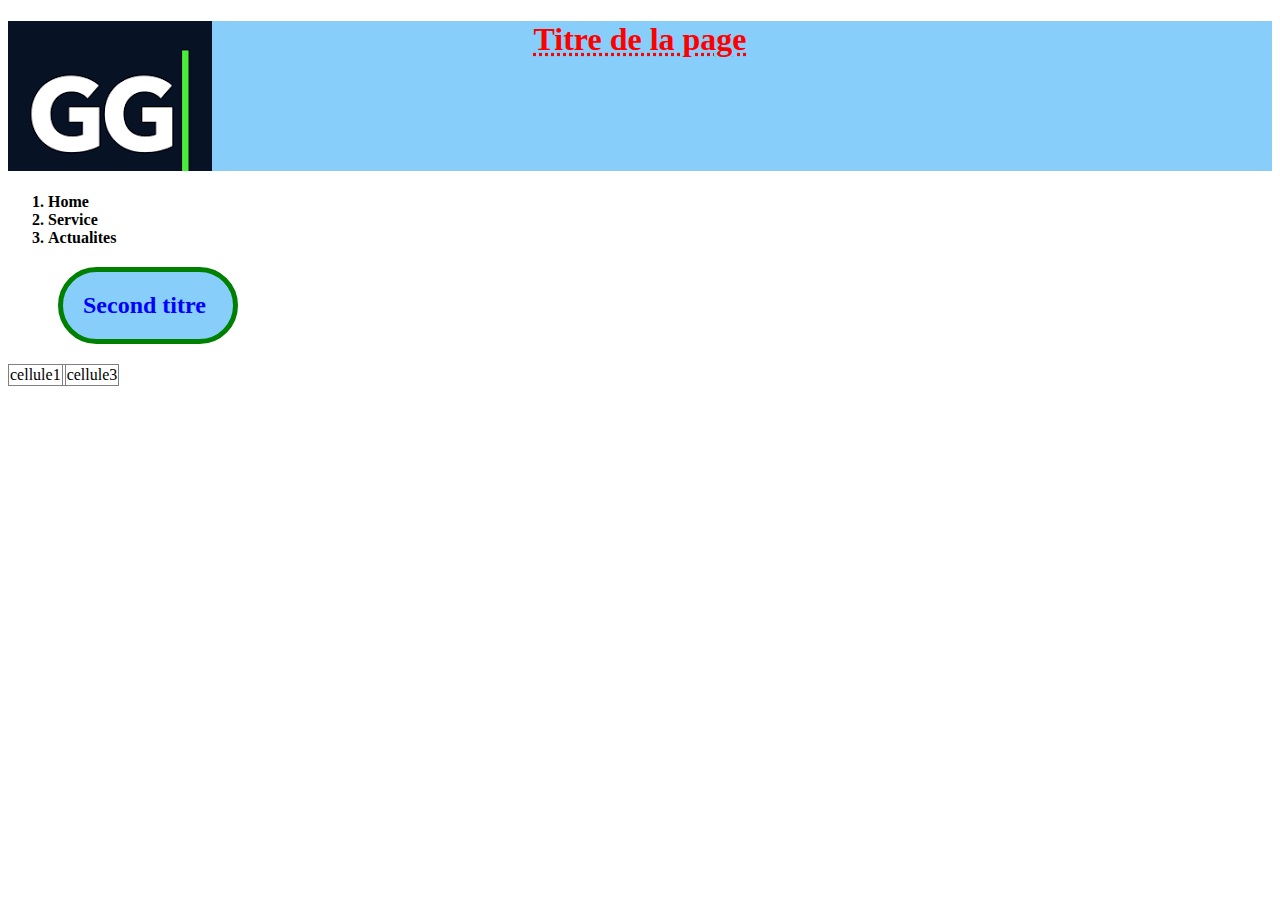
<file: intro_css/index.html>
<!DOCTYPE html>
<html lang="en">
<head>
    <meta charset="UTF-8">
    <meta name="viewport" content="width=device-width, initial-scale=1.0">
    <title>Intro CSS</title>
    <link rel="stylesheet" href="./style.css">
</head>
<body>
    <h1>Titre de la page</h1>
    <nav>
        <ul>
            <li>Home</li>
            <li>Service</li>
            <li>Actualites</li>
        </ul>
    </nav>
    <h2>Second titre</h2>

    <table border="">
        <thead>
            <tr>
                <td>cellule1</td>
                <td></td>
                <td>cellule3</td>
            </tr>
        </thead>
    </table>
</body>
</html>
</file>
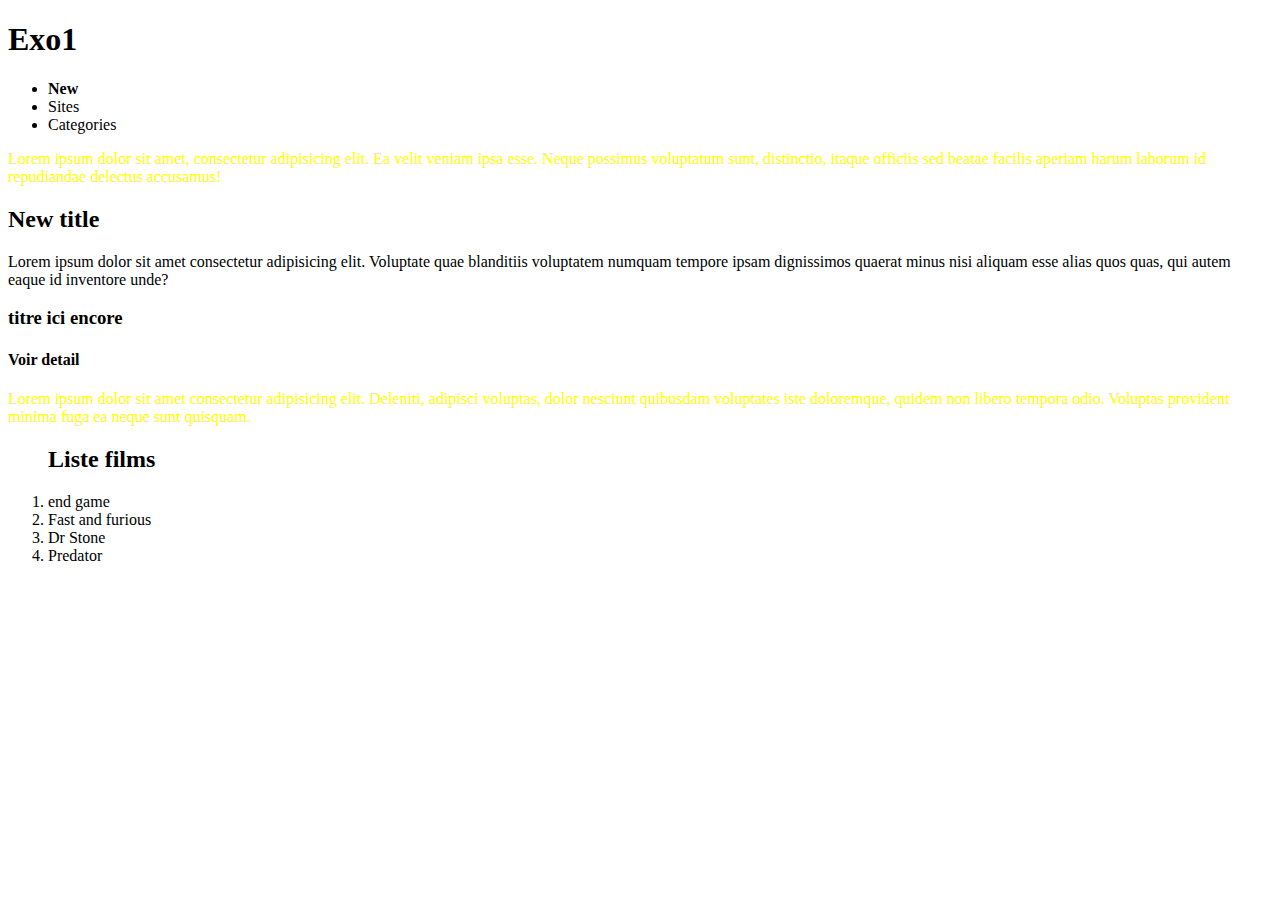
<file: exo/exo1.html>
<!DOCTYPE html>
<html lang="en">
<head>
    <meta charset="UTF-8">
    <meta name="viewport" content="width=device-width, initial-scale=1.0">
    <title>Exercice</title>
    <link rel="stylesheet" href="exo1.css">
</head>
<body>
    <header>
        <h1>Exo1</h1>
        <nav>
            <ul>
                <li>New</li>
                <li>Sites</li>
                <li>Categories</li>
            </ul>
        </nav>
    </header>
    <main>
        <div id="container">
            <p class="highlight">Lorem ipsum dolor sit amet, consectetur adipisicing elit. Ea velit veniam ipsa esse. Neque possimus voluptatum sunt, distinctio, itaque officiis sed beatae facilis aperiam harum laborum id repudiandae delectus accusamus!</p>
            <h2>New title</h2>
            <p>
                Lorem ipsum dolor sit amet consectetur adipisicing elit. Voluptate quae blanditiis voluptatem numquam tempore ipsam dignissimos quaerat minus nisi aliquam esse alias quos quas, qui autem eaque id inventore unde?
            </p>

            <h3>titre ici encore</h3>
            <h4>Voir detail</h4>
            <p class="highlight">Lorem ipsum dolor sit amet consectetur adipisicing elit. Deleniti, adipisci voluptas, dolor nesciunt quibusdam voluptates iste doloremque, quidem non libero tempora odio. Voluptas provident minima fuga ea neque sunt quisquam.</p>
        </div>
        <ol>
            <h2>Liste films</h2>
            <li>end game</li>
            <li>Fast and furious</li>
            <li>Dr Stone</li>
            <li>Predator</li>
        </ol>
    </main>
    
</body>
</html>
</file>
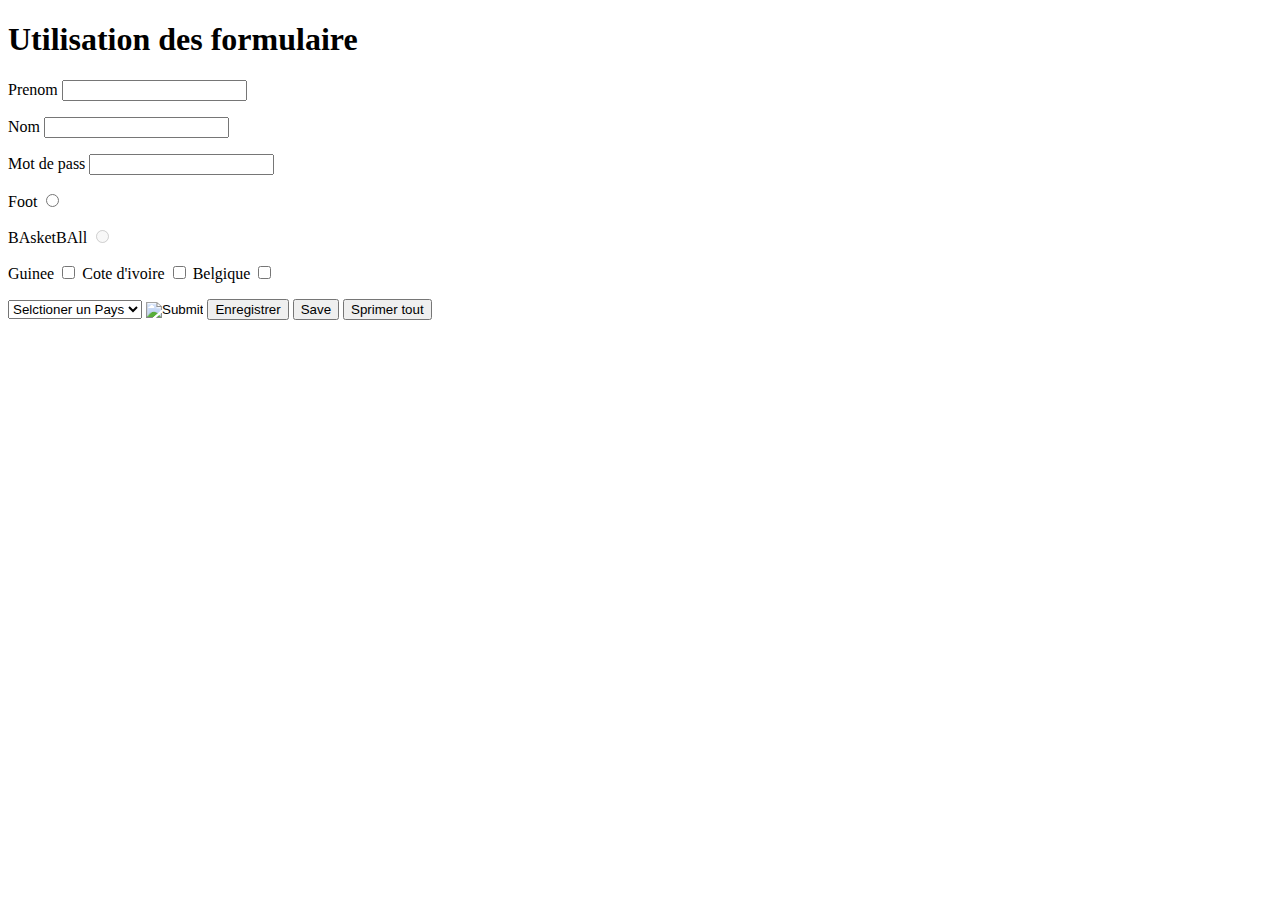
<file: exo/formulaire.html>
<!DOCTYPE html>
<html lang="en">
<head>
    <meta charset="UTF-8">
    <meta name="viewport" content="width=device-width, initial-scale=1.0">
    <title>Formulaire</title>
</head>
<body>

    <h1>Utilisation des formulaire</h1>
    <form action="" method="get">
       <p>
        <label for="prenom">Prenom</label>
        <input type="text">
       </p>
       <p>
        <label for="nom">Nom</label>
        <input type="text" name="nom" id="nom">
       </p>

       <p>
        <label for="password">Mot de pass</label>
        <input type="password" name="password" id="password">
    </p>

    <p>
        <label for="foot">Foot</label>
        <input type="radio" value="" id="foot" name="hoobies">
    </p>
        <p>
        <label for="foot">BAsketBAll</label>
        <input type="radio" value="" id="basket" name="hoobies" disabled>
    </p>


    <p>
        <label for="gn">Guinee</label>
        <input type="checkbox" name="" id="gn" value="">
        <label for="ci">Cote d'ivoire</label>
        <input type="checkbox" name="ci" id="ci">
        <label for="be">Belgique</label>
        <input type="checkbox" name="be" id="be">
    </p>

    <select name="" id="">
        <option value="none">Selctioner un Pays</option>
        <option value="gn">Guinee</option>
        <option value="ci">Ivoire</option>
        <option value="fr">France</option>
        <option value="ru">Russe</option>
    </select>

    <input type="image" name="image" id="image">

        <button type="submit">Enregistrer</button>
        <input type="submit" value="Save">
        <input type="reset" value="Sprimer tout">
    </form>
    
</body>
</html>
</file>
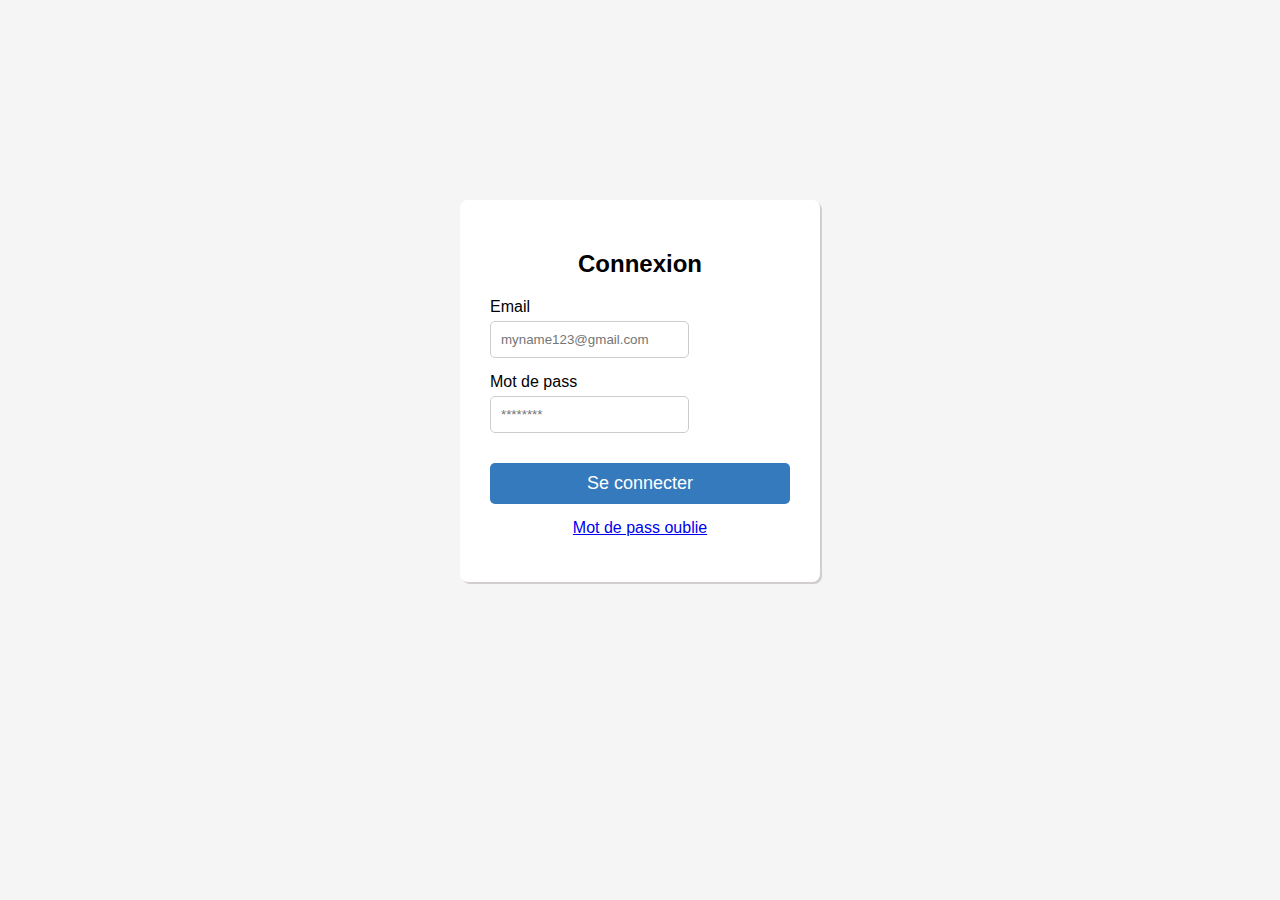
<file: exo/login1.html>
<!DOCTYPE html>
<html lang="en">
<head>
    <meta charset="UTF-8">
    <meta name="viewport" content="width=device-width, initial-scale=1.0">
    <title>Page de connexion</title>
    <link rel="stylesheet" href="login1.css">
</head>
<body>

        <form class="form" action="">
            <div class="titre">
                <h2>Connexion</h2>
            </div>

            <div class="email">
                <label for="email">Email</label>
                <input type="email" name="email" id="email" placeholder="myname123@gmail.com">
            </div>

            <div class="password">
                <label for="password">Mot de pass</label>
                <input type="password" name="password" id="password" placeholder="********">
            </div>

            <div class="btn">
                <button type="submit">Se connecter</button>
                <a href="#">Mot de pass oublie</a>
            </div>
        </form>
    
</body>
</html>
</file>
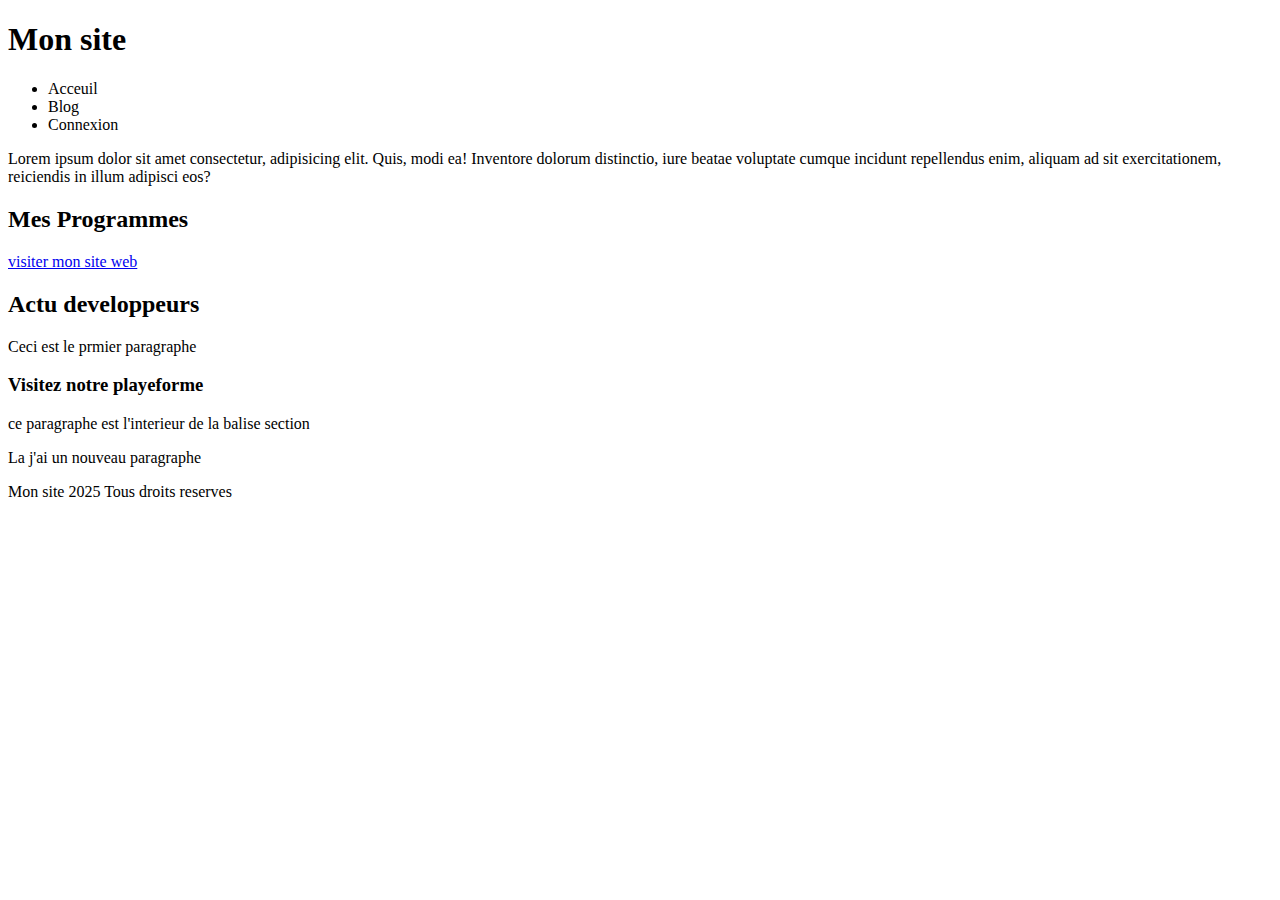
<file: intro_css/cssj2.html>
<!DOCTYPE html>
<html lang="en">
<head>
    <meta charset="UTF-8">
    <meta name="viewport" content="width=device-width, initial-scale=1.0">
    <title>Intro css</title>
    <link rel="stylesheet" href="./intro_css.css">
</head>
<body>
    <header>
        <h1>Mon site </h1>
        <nav>
            <ul>
                <li>Acceuil</li>
                <li>Blog</li>
                <li>Connexion</li>
            </ul>
        </nav>
    </header>

    <!-- Contenu rincipal -->
    <main class="principal">
        <p class="paragraphe-rouge">Lorem ipsum dolor sit amet consectetur, adipisicing elit. Quis,
             modi ea! Inventore dolorum distinctio, iure beatae voluptate cumque incidunt repellendus enim, aliquam ad sit exercitationem,
              reiciendis in illum adipisci eos?
        </p>
        <h2>Mes Programmes</h2>
        <a href="#">visiter mon site web</a>

        <h2 id="titre2">Actu developpeurs</h2>

        <div class="nouvelle">
            <p>Ceci est le prmier paragraphe</p>
            <h3>Visitez notre playeforme</h3>
            <section>
                <p>ce paragraphe est l'interieur de la balise section</p>
            </section>
            <p>La j'ai un nouveau paragraphe</p>

        </div>
    </main>
    <footer>
        <p class="paragraphe-rouge">
            Mon site 2025 Tous droits reserves
        </p>
    </footer>
</body>
</html>
</file>
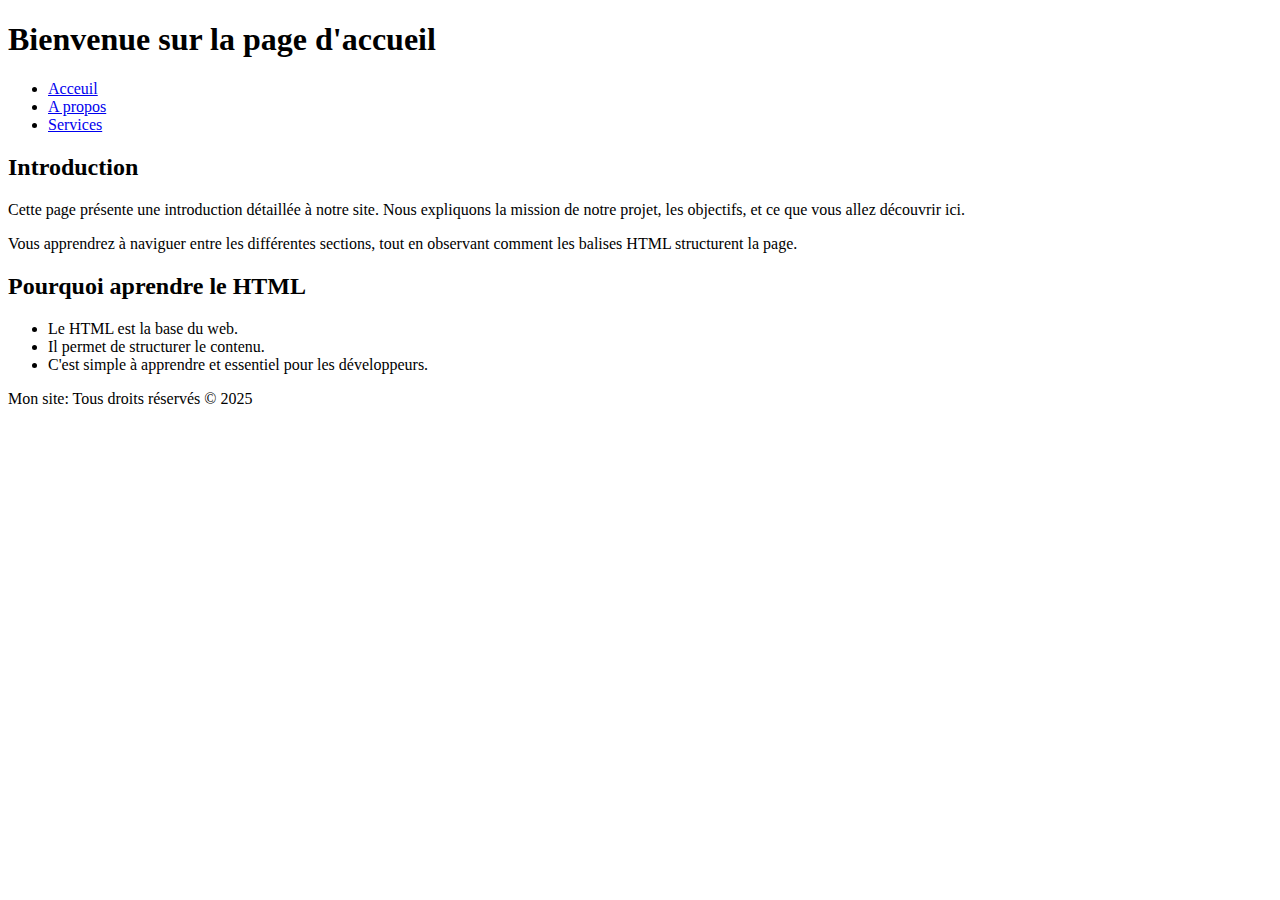
<file: site_exo/acceuil.html>
<!DOCTYPE html>
<html lang="en">
<head>
    <meta charset="UTF-8">
    <meta name="viewport" content="width=device-width, initial-scale=1.0">
    <title>Acceuil</title>
</head>
<body>
    <!-- Entete de la page -->
    <header>
        <h1>Bienvenue sur la page d'accueil</h1>
        <nav>
            <ul class="nav-link">
                <li><a href="acceuil.html">Acceuil</a></li>
                <li><a href="apropos.html">A propos</a></li>
                <li><a href="service.html">Services</a></li>
            </ul>
        </nav>
    </header>

    <!-- Contenu principal -->
    <main>
        <section class="introduction">
            <h2>Introduction</h2>
            <p class="para1">
                Cette page présente une introduction détaillée à notre site. Nous expliquons la mission de notre projet,
                 les objectifs, et ce que vous allez découvrir ici.
            </p>
            <p class="para2">
                Vous apprendrez à naviguer entre les différentes sections, tout en observant comment les
                 balises HTML structurent la page.
            </p>
        </section>

        <section class="object">
            <h2>Pourquoi aprendre le HTML</h2>
            <ul>
                <li>Le HTML est la base du web.</li>
                <li>Il permet de structurer le contenu.</li>
                <li>C'est simple à apprendre et essentiel pour les développeurs.</li>
            </ul>
        </section>
    </main>

    <!-- Pied de page -->
     <footer>
        <p>Mon site: Tous droits réservés © 2025</p>
     </footer>    
</body>
</html>
</file>
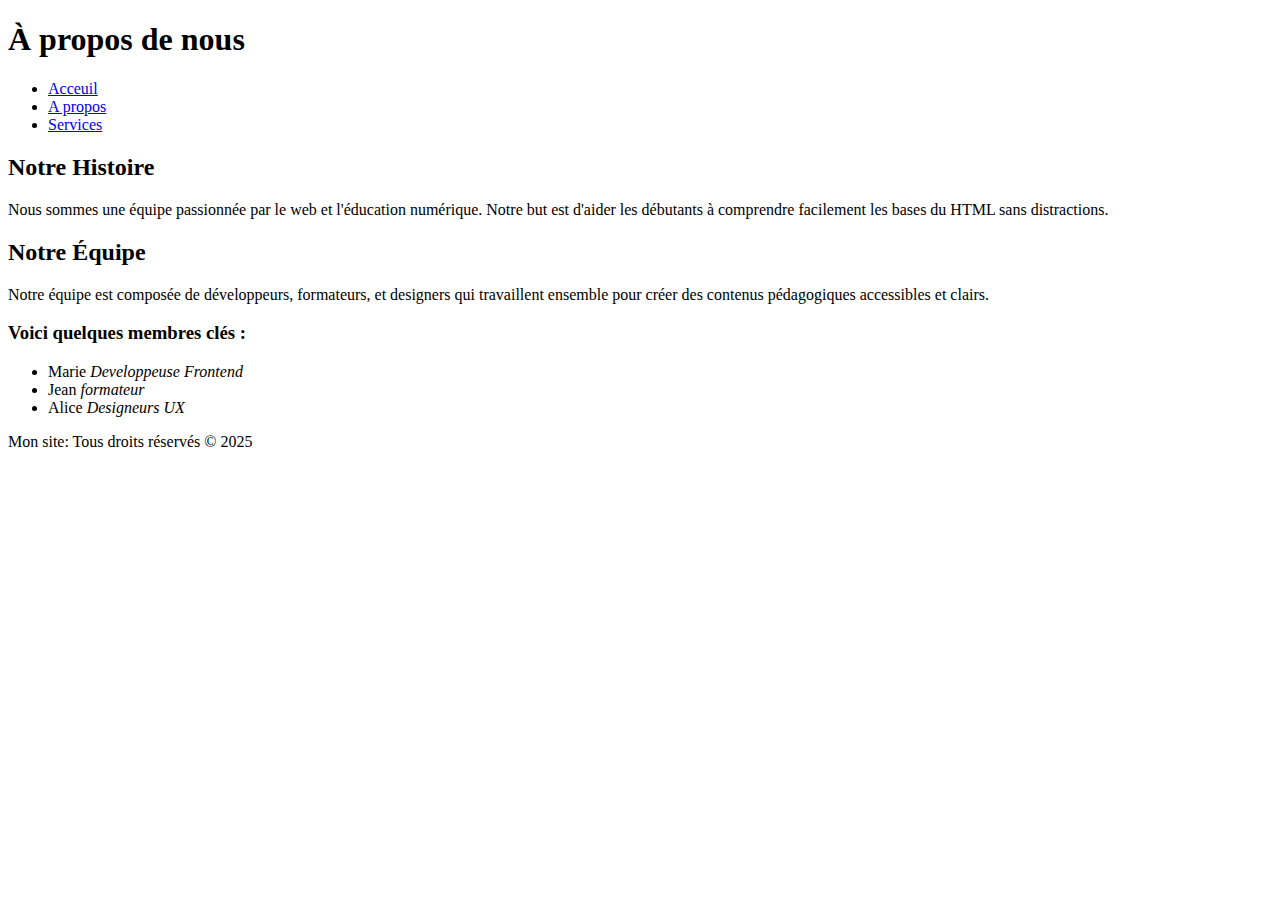
<file: site_exo/apropos.html>
<!DOCTYPE html>
<html lang="en">
<head>
    <meta charset="UTF-8">
    <meta name="viewport" content="width=device-width, initial-scale=1.0">
    <title>A propos de nous</title>
</head>
<body>
    <!-- Entete de la page -->
    <header>
        <h1>À propos de nous</h1>
        <nav>
            <ul class="nav-link">
                <li><a href="acceuil.html">Acceuil</a></li>
                <li><a href="apropos.html">A propos</a></li>
                <li><a href="service.html">Services</a></li>
            </ul>
        </nav>
    </header>

    <!-- Contenu principal -->
    <main>
        <section class="histoire">
            <h2>Notre Histoire</h2>
            <p>Nous sommes une équipe passionnée par le web et l'éducation numérique. Notre but est d'aider les débutants à comprendre facilement les bases du HTML sans distractions.
</p>
        </section>

        <section class="info-equipe">
            <h2>Notre Équipe</h2>
            <p>
                Notre équipe est composée de développeurs, formateurs, et designers qui travaillent ensemble pour créer des contenus pédagogiques accessibles et clairs.
            </p>

            <section>
                <h3>Voici quelques membres clés :</h3>
                <ul>
                    <li>Marie <i>Developpeuse Frontend</i></li>
                    <li>Jean <i>formateur</i></li>
                    <li>Alice <i>Designeurs UX</i></li>
                </ul>
            </section>
        </section>
    </main>

    <!-- Pied de Page -->
     <footer>
        <p>Mon site: Tous droits réservés © 2025</p>
     </footer>  
</body>
</html>
</file>
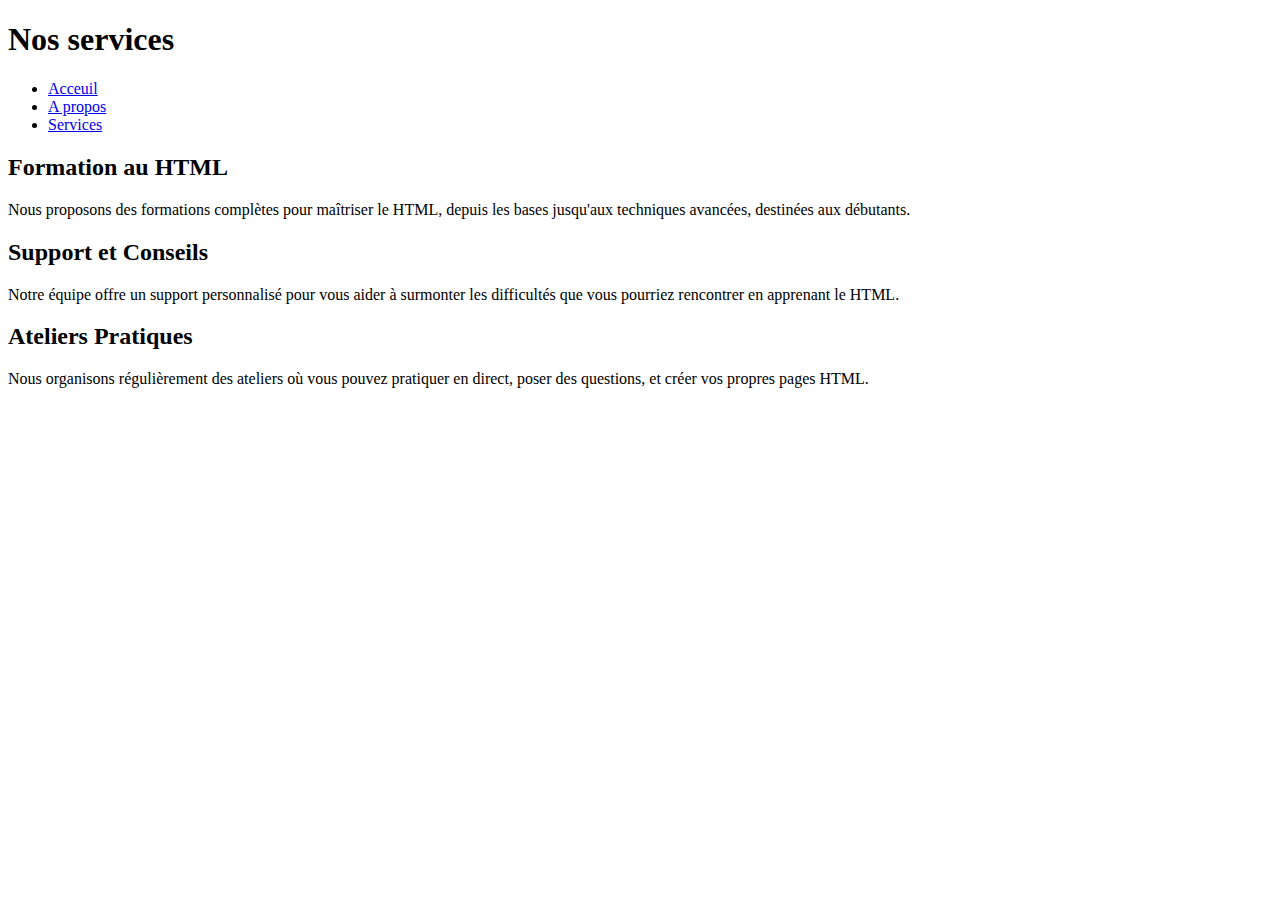
<file: site_exo/service.html>
<!DOCTYPE html>
<html lang="en">
<head>
    <meta charset="UTF-8">
    <meta name="viewport" content="width=device-width, initial-scale=1.0">
    <title>Nos services</title>
</head>
<body>
    <!-- Entete de la page -->
    <header>
        <h1>Nos services</h1>
        <nav>
            <ul class="nav-link">
                <li><a href="acceuil.html">Acceuil</a></li>
                <li><a href="apropos.html">A propos</a></li>
                <li><a href="service.html">Services</a></li>
            </ul>
        </nav>
    </header>

    <!-- Contenu principale de la page -->
    <main>
        <section class="formation">
            <h2>Formation au HTML</h2>
            <p>
                Nous proposons des formations complètes pour maîtriser le HTML, depuis les bases jusqu'aux techniques avancées, destinées aux débutants.
            </p>
        </section>
        <section class="support">
            <h2>Support et Conseils

</h2>
            <p>
                Notre équipe offre un support personnalisé pour vous aider à surmonter les difficultés que vous pourriez rencontrer en apprenant le HTML.
            </p>
        </section>
        <section class="conseil">
            <h2>Ateliers Pratiques</h2>
            <p>Nous organisons régulièrement des ateliers où vous pouvez pratiquer en direct, poser des questions, et créer vos propres pages HTML.

</p>
        </section>
    </main>
</body>
</html>
</file>
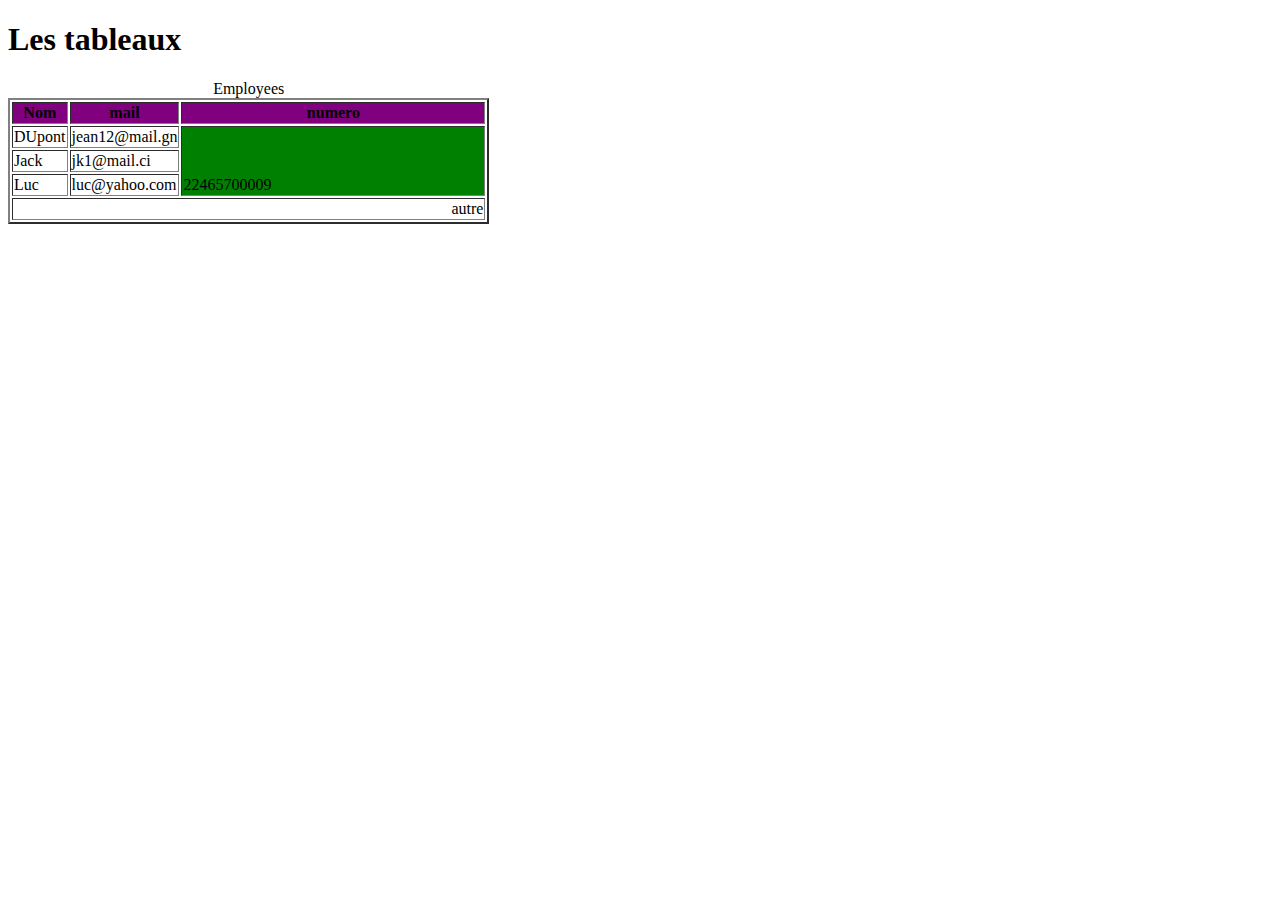
<file: tableaux/tableaux.html>
<!DOCTYPE html>
<html lang="en">
<head>
    <meta charset="UTF-8">
    <meta name="viewport" content="width=device-width, initial-scale=1.0">
    <title>intro aux tableaux</title>
</head>
<body>
    
    <header>
        <h1>Les tableaux</h1>
    </header>
    <main>
        <table border="2px">
            <caption >Employees</caption>
            <thead>
                <tr bgcolor="purple">
                    <th>Nom</th>
                    <th>mail</th>
                    <th width="300px">numero</th>
                </tr>
            </thead>
            <tbody>
                <tr>
                    <td>DUpont</td>
                    <td>jean12@mail.gn</td>
                    <td rowspan="3" bgcolor="green" valign="bottom">22465700009</td>
                </tr>
                <tr>
                    <td>Jack</td>
                    <td>jk1@mail.ci</td>
                    <!-- <td>0011223</td> -->
                </tr>
                <tr>
                    <td>Luc</td>
                    <td>luc@yahoo.com</td>
                    <!-- <td>111222333</td> -->
                </tr>
                <tr>
                    <td colspan="3" align="right">autre</td>
                </tr>
            </tbody>
            <tfoot></tfoot>
        </table>





        <table>
            <thead>
                <tr>
                    <th></th>
                </tr>
            </thead>
            <tbody>
                <tr>
                    <td></td>
                </tr>
            </tbody>
            <tfoot></tfoot>
        </table>

    </main>
</body>
</html>
</file>
<file: intro_css/style.css>
h1 {color: red;
    background-color: lightskyblue;
    text-align: center; /*alignement horizontal du texte*/
    text-decoration: dotted underline;
    text-justify: auto;
    height: 150px;
    background-image: url("[data-uri]");
    background-repeat: no-repeat;
    /* opacity: 1; */
}

li {
    font-weight: bold;

    list-style-type: decimal;
}


h2 {
    color: blue;
    background-color: lightskyblue;
    /* height: 80px; */
    width: 130px;
    padding: 20px;
    margin-left: 50px;
    border: 5px solid green;
    border-radius: 50px;

}


table {
    border-collapse: collapse;
    empty-cells: hide;
}
</file>
<file: exo/exo1.css>
.highlight {
    color: yellow;
}

.container {
    border: 1px solid black;
}

li:hover {
    color: blue;
}

li:first-child {
    font-weight: bold;
}
</file>
<file: exo/login1.css>
body {
    background-color: #F5F5F5;
    font-family: Arial, sans-serif;
}

.form {
 background-color: #ffffff;
 width: 300px;
 margin: 200px auto;
 padding: 30px;
 border-radius: 8px;
 box-shadow: 2px 2px  #d3cece;

}

h2 {
    text-align: center;
}
label {
    display: block;
}

input[type="email"], input[type="password"] {
    display: block;
    padding: 10px;
    border-radius: 5px;
    border: 1px solid #ccc;
}

label {
    margin: 5px 0 5px 0;
}

form .email, form .password {
    margin-bottom: 15px;
}


.btn {
    display: flex;
    flex-direction: column;
    width: 100%;
}

.btn button {
    background-color: #357ABD;
    color: white;
    padding-top: 10px;
    padding-bottom: 10px;
    border: none;
    border-radius: 5px;
    font-size: 18px;
    margin-top: 15px;
}

a {
    text-align: center;
    display: inline-block;
    margin: 15px;
}
</file>
<file: intro_css/intro_css.css>
/* p {
    color: green;
}

a {
    color: orange;
}

h2 {
    text-align: center;
    background-color: aqua;
}

.paragraphe-rouge {
    color: green;
    background-color: cyan;
    font-size: 20px;
}

#titre2 {
    text-transform: uppercase;
    color: white;
    background-color: orange;
} */



/* * {
    padding: 20px;
    font-style: italic;
    background-color: azure;
} */


/* div > p {
    background-color: aqua;
    border: 1px solid red;
} */


/* section + p {
    background-color: pink;
}


a:hover {
    font-size: 20px;
    background-color: orange;
    margin: 2px;
    border-radius: 5px;
    width: 100px;
}

p:first-child {
    background-color: rgb(19, 28, 194);
}

li:last-child {
    color: yellow;
} */
</file>
